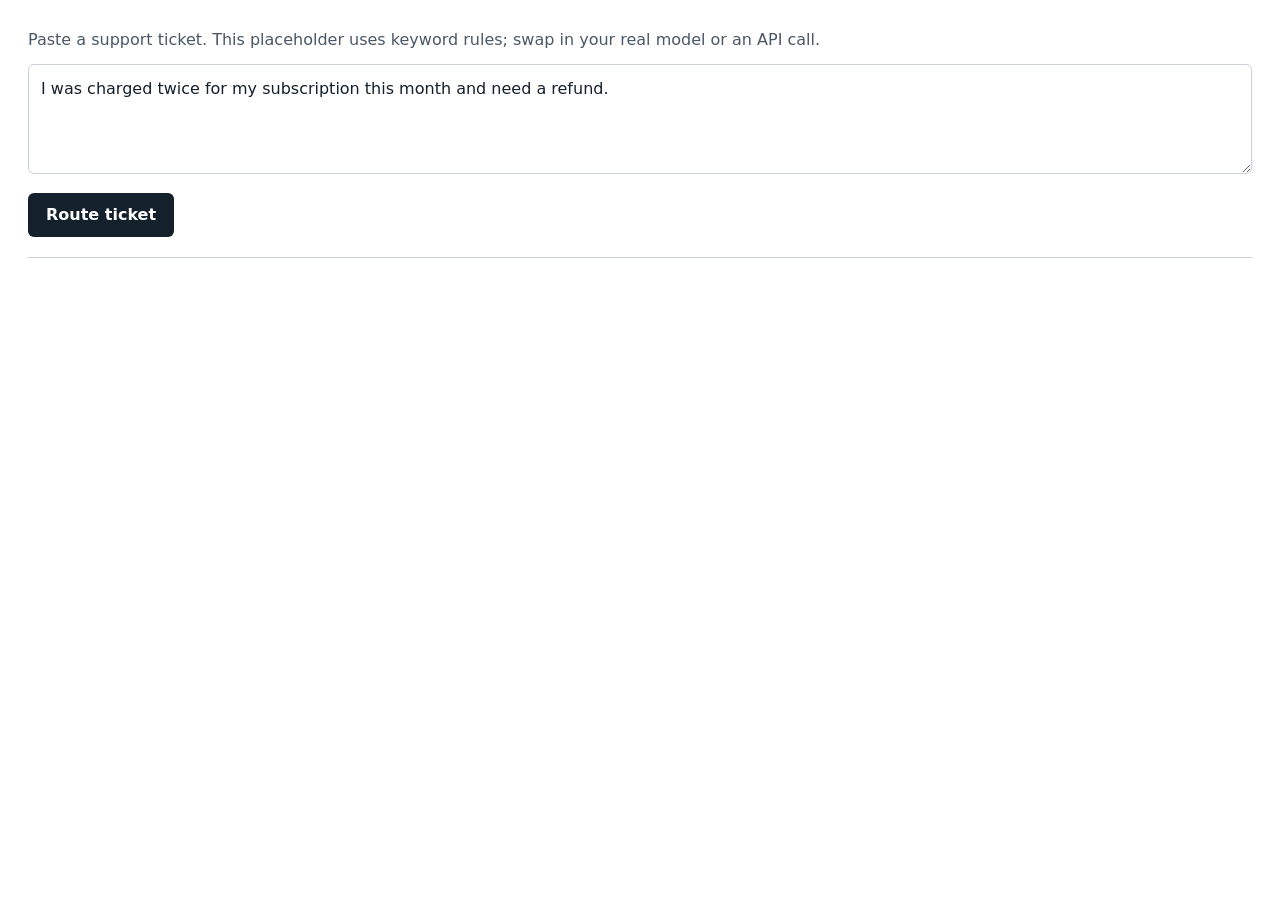
<file: public/demos/example-demo/index.html>
<!doctype html>
<html lang="en">
<head>
<meta charset="utf-8"><meta name="viewport" content="width=device-width, initial-scale=1">
<title>Ticket triage demo</title>
<style>
  :root { --bg:#FFFFFF; --ink:#14202B; --muted:#4A5866; --rule:#C9D1D9; --live:#1F7A55; }
  @media (prefers-color-scheme: dark) { :root { --bg:#18232D; --ink:#E6ECF1; --muted:#9AA8B5; --rule:#2C3A47; --live:#4FBF8E; } }
  body { margin:0; padding:28px; background:var(--bg); color:var(--ink); font:16px/1.5 system-ui, sans-serif; }
  textarea { width:100%; box-sizing:border-box; min-height:110px; padding:12px; font:inherit; color:inherit; background:transparent; border:1px solid var(--rule); border-radius:6px; }
  button { margin-top:12px; padding:10px 18px; font:inherit; font-weight:600; border:0; border-radius:6px; background:var(--ink); color:var(--bg); cursor:pointer; }
  #out { margin-top:20px; padding-top:16px; border-top:1px solid var(--rule); }
  .q { color:var(--live); font-weight:600; }
  p { color:var(--muted); margin:0 0 12px; }
</style>
</head>
<body>
  <p>Paste a support ticket. This placeholder uses keyword rules; swap in your real model or an API call.</p>
  <textarea id="t">I was charged twice for my subscription this month and need a refund.</textarea>
  <button id="go">Route ticket</button>
  <div id="out"></div>
<script>
  const rules = [["Billing", /charge|refund|invoice|payment|bill/i], ["Account access", /password|login|locked|sign in/i], ["Bug report", /error|crash|broken|bug/i]];
  document.getElementById("go").onclick = () => {
    const text = document.getElementById("t").value;
    const hit = rules.find(([, re]) => re.test(text));
    const queue = hit ? hit[0] : "General";
    document.getElementById("out").innerHTML = `Routed to <span class="q">${queue}</span>`;
  };
</script>
</body>
</html>
</file>
